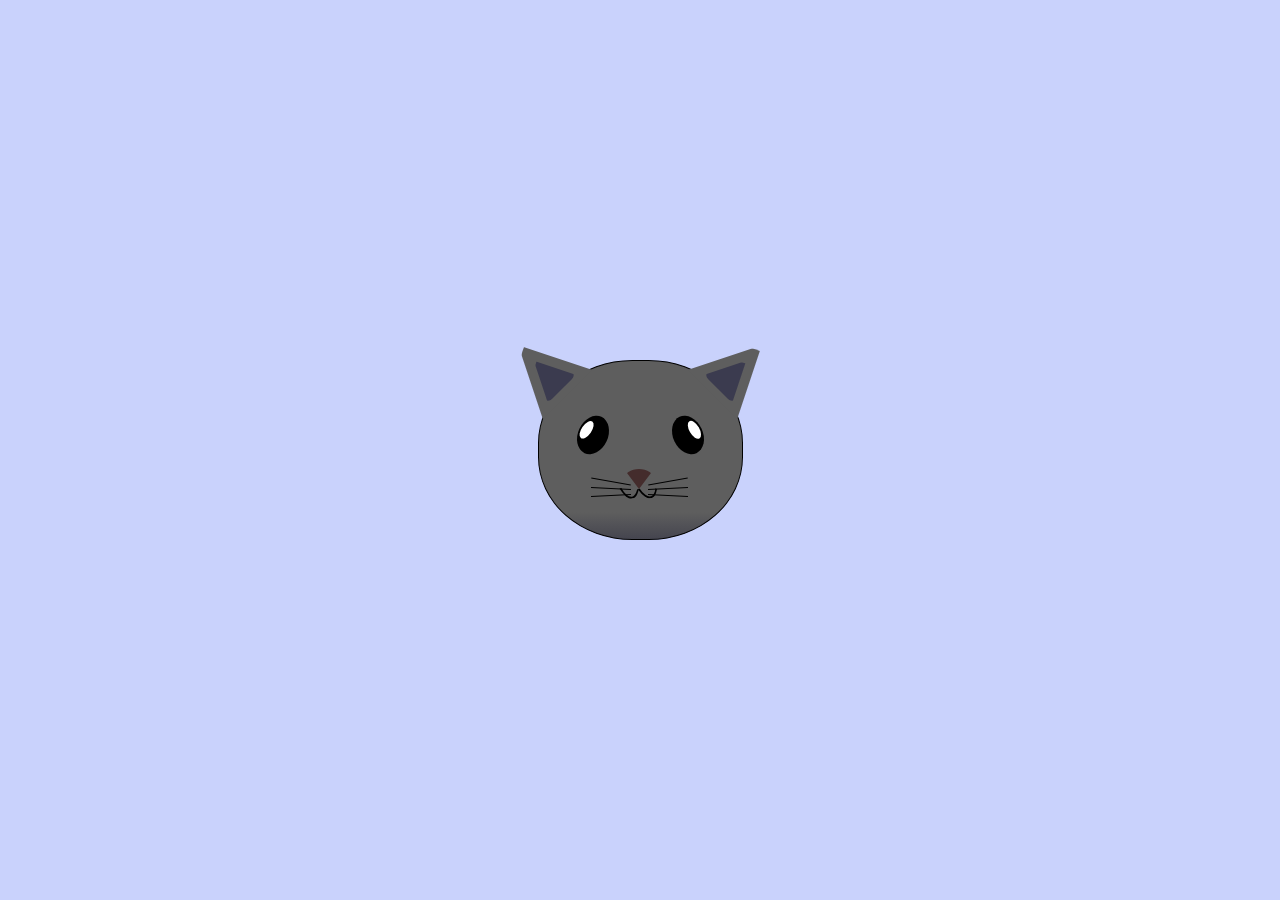
<file: Responsive Web Design Certification/exe-Build-a-Cat-Painting/index.html>
<!DOCTYPE html>
<html lang="en">
<head>
    <meta charset="UTF-8">
    <title>fCC Cat Painting</title>
    <link rel="stylesheet" href="./index.css">
</head>
<body>
    <main>
      <div class="cat-head">
        <div class="cat-ears">
          <div class="cat-left-ear">
            <div class="cat-left-inner-ear"></div>
          </div>
          <div class="cat-right-ear">
            <div class="cat-right-inner-ear"></div>
          </div>
        </div>

        <div class="cat-eyes">
          <div class="cat-left-eye">
            <div class="cat-left-inner-eye"></div>
          </div>
          <div class="cat-right-eye">
            <div class="cat-right-inner-eye"></div>
          </div>
        </div>
        
        <div class="cat-nose"></div>

        <div class="cat-mouth">
          <div class="cat-mouth-line-left"></div>
          <div class="cat-mouth-line-right"></div>
        </div>

        <div class="cat-whiskers">
          <div class="cat-whiskers-left">
            <div class="cat-whisker-left-top"></div>
            <div class="cat-whisker-left-middle"></div>
            <div class="cat-whisker-left-bottom"></div>
          </div>
          <div class="cat-whiskers-right">
            <div class="cat-whisker-right-top"></div>
            <div class="cat-whisker-right-middle"></div>
            <div class="cat-whisker-right-bottom"></div>
          </div>
        </div>

      </div>
    </main>
</body>
</html>
</file>
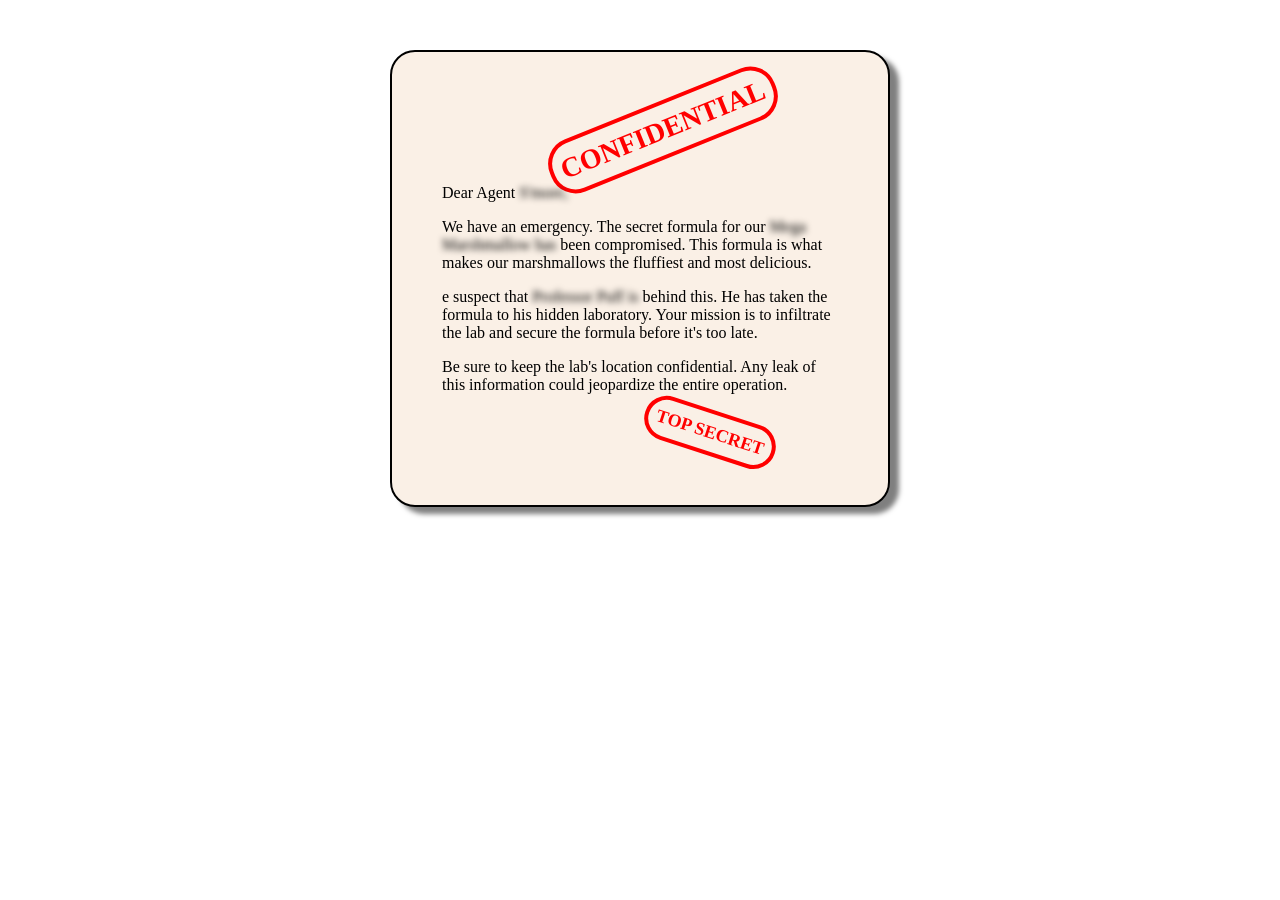
<file: Responsive Web Design Certification/lab-Build-a-Confidential-Email-Page/index.html>
<!DOCTYPE html>
<html lang="en">

<head>
  <meta charset="UTF-8">
  <meta name="viewport" content="width=device-width, initial-scale=1.0">
  <title>Confidential Email</title>
  <link rel="stylesheet" href="index.css"/>
</head>

<body>
  <main class="" id="email">
    <div id="confidential">CONFIDENTIAL</div>
    <p>Dear Agent<span class="blurred "> S'more,</span> </p>
    <p>We have an emergency. The secret formula for our<span class="blurred "> Mega Marshmallow has</span> been compromised. This formula is what makes our marshmallows the fluffiest and most delicious.</p>
    <p>e suspect that <span class="blurred ">Professor Puff is</span> behind this. He has taken the formula to his hidden laboratory. Your mission is to infiltrate the lab and secure the formula before it's too late.</p>
    <p>Be sure to keep the lab's location confidential. Any leak of this information could jeopardize the entire operation.</p>
    <div id="top-secret">TOP SECRET</div>

  </main>
</body>

</html>
</file>
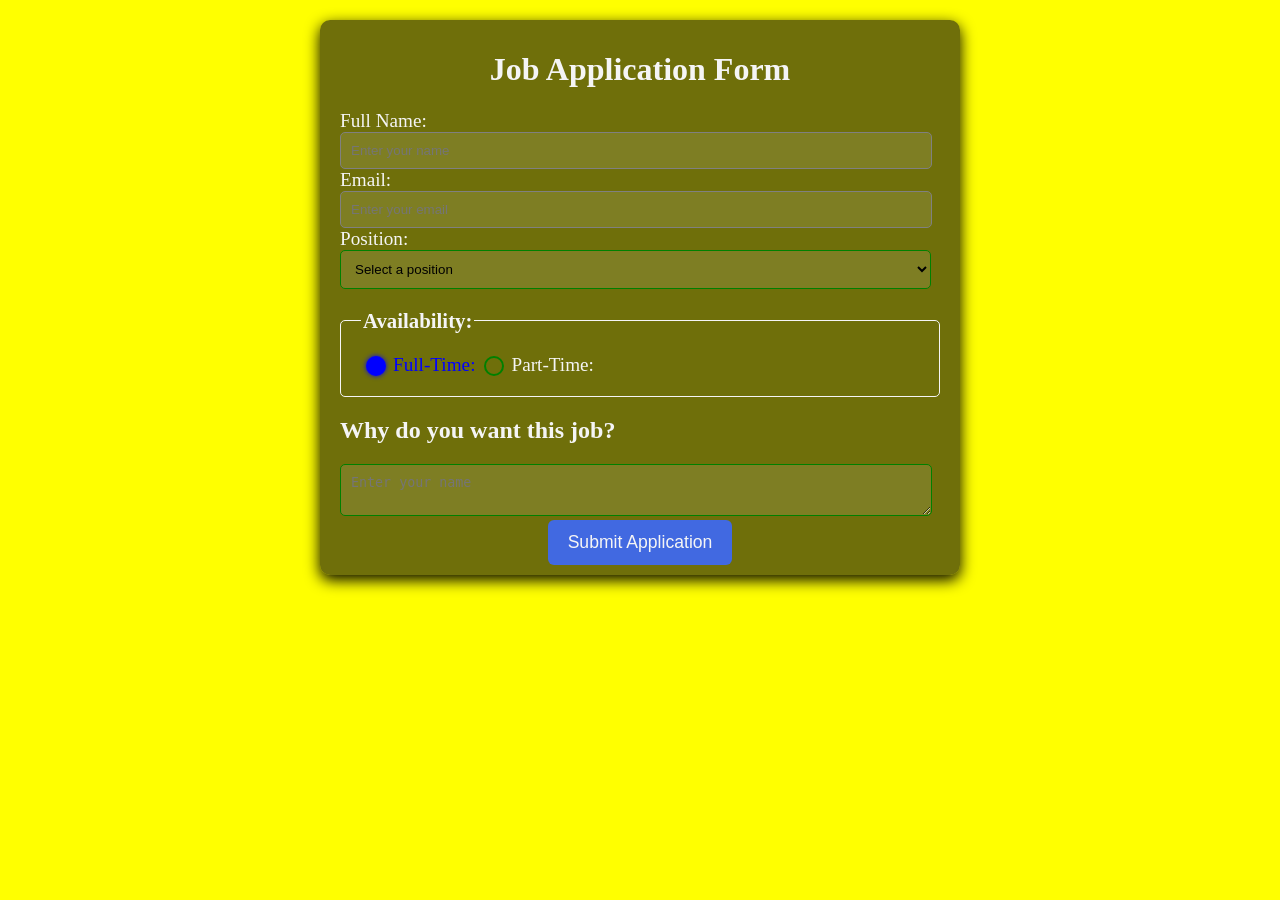
<file: Responsive Web Design Certification/lab-Build-a-Job-Application-Form/index.html>
<!DOCTYPE html>
<html lang="en">
<head>
    <meta charset="utf-8">
    <meta name="viewport" content="width=device-width, initial-scale=1.0">
    <title>Job Application Form</title>
    <link rel="stylesheet" href="index.css" />
</head>
<body>
    <div class="container">
        <h1 class="job-form">Job Application Form</h1>
        <form>

            <label for="name">Full Name:</label>
            <input type="text" id="name" placeholder="Enter your name" />

            <label for="email">Email:</label>
            <input type="email" id="email" placeholder="Enter your email"/>

            <label for="position" class="position-label">Position:</label>
            <select class="select-option" id="position" name="position-label" required>
                <option class="item-option" >Select a position</option>
                <option class="item-option">Devoloper</option>
                <option class="item-option">Designer</option>
                <option class="item-option">Menager</option>
            </select>

            <section>
                <fieldset class="radio-group">
                    <legend>Availability:</legend>

                    <input class="contact-method-radio-btn" type="radio"
                    id="full-time"
                    name="availability"
                    placeholder="Enter your name"
                    checked />
                    <label for="full-time"
                    class="availability">Full-Time:</label>

                    <input class="contact-method-radio-btn" type="radio" 
                    id="part-time" 
                    placeholder="Enter your email"
                    name="availability" />
                    <label for="part-time" class="availability">Part-Time:</label>
                </fieldset>
            </section>

            <h2>Why do you want this job?</h2>
            <textarea id="message" placeholder="Enter your name"></textarea>
            <button class="submit-btn" type="submit">Submit Application</button>
        </form>
    </div>
</body>
</html>
</file>
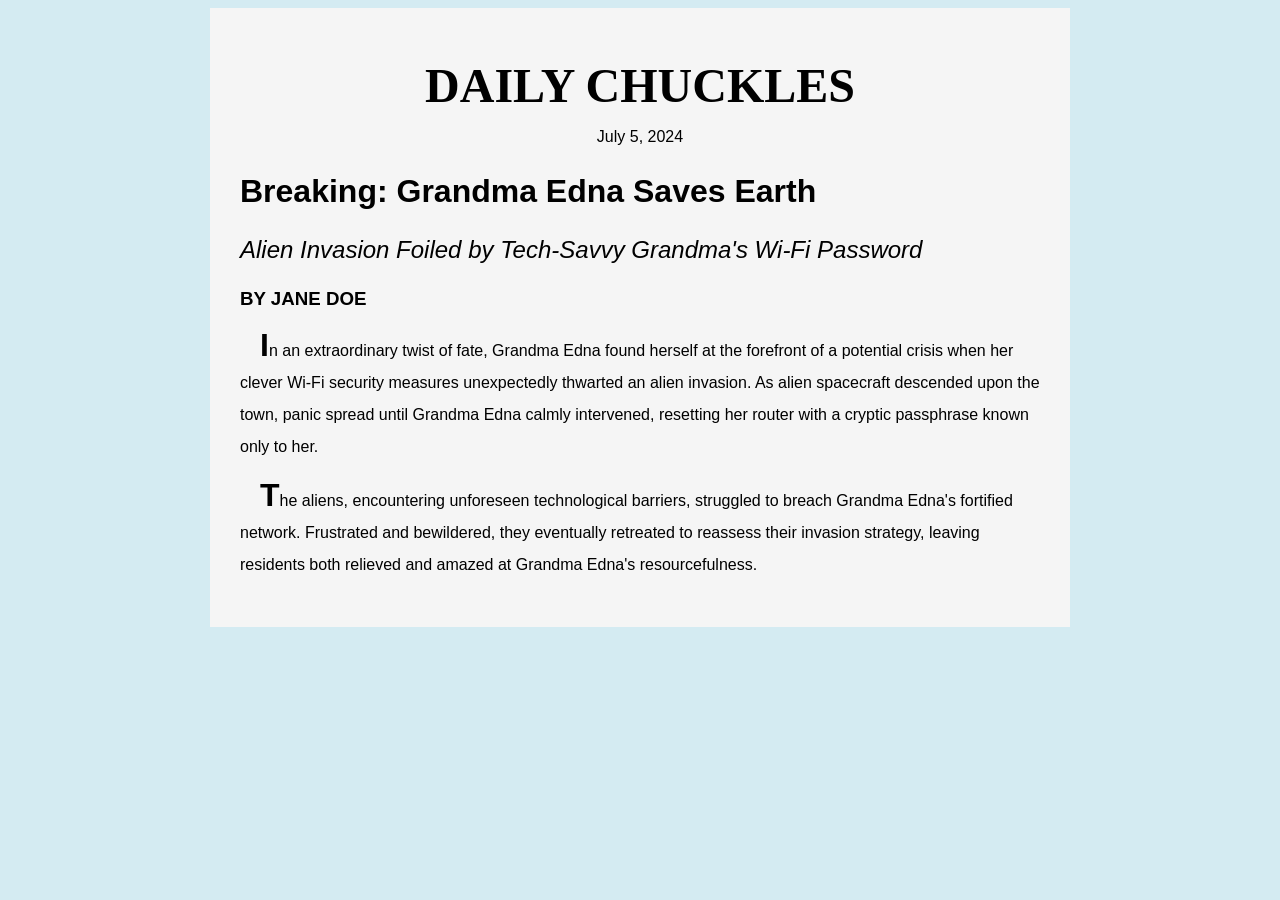
<file: Responsive Web Design Certification/lab-Build-a-Newspaper-Article/index.html>
<!DOCTYPE html>
<html lang="en">
  <head>
    <meta charset="utf-8">
    <meta name="viewport" content="width=device-width, initial-scale=1.0">
    <title>Newspaper Article</title>
    <link rel="stylesheet" href="index.css">
  </head>
  <body>
    <div class="newspaper">
      <h1 class="name">Daily Chuckles</h1>
      <p class="date">July 5, 2024</p>
      <h2 class="headline">Breaking: Grandma Edna Saves Earth</h2>
      <p class="sub-headline">Alien Invasion Foiled by Tech-Savvy Grandma's Wi-Fi Password</p>
      <h3 class="author">By Jane Doe</h3>
      <p class="text">In an extraordinary twist of fate, Grandma Edna found herself at the forefront of a potential crisis when her clever Wi-Fi security measures unexpectedly thwarted an alien invasion. As alien spacecraft descended upon the town, panic spread until Grandma Edna calmly intervened, resetting her router with a cryptic passphrase known only to her.</p>
      <p class="text">The aliens, encountering unforeseen technological barriers, struggled to breach Grandma Edna's fortified network. Frustrated and bewildered, they eventually retreated to reassess their invasion strategy, leaving residents both relieved and amazed at Grandma Edna's resourcefulness.</p>
    </div>
  </body>
</html>
</file>
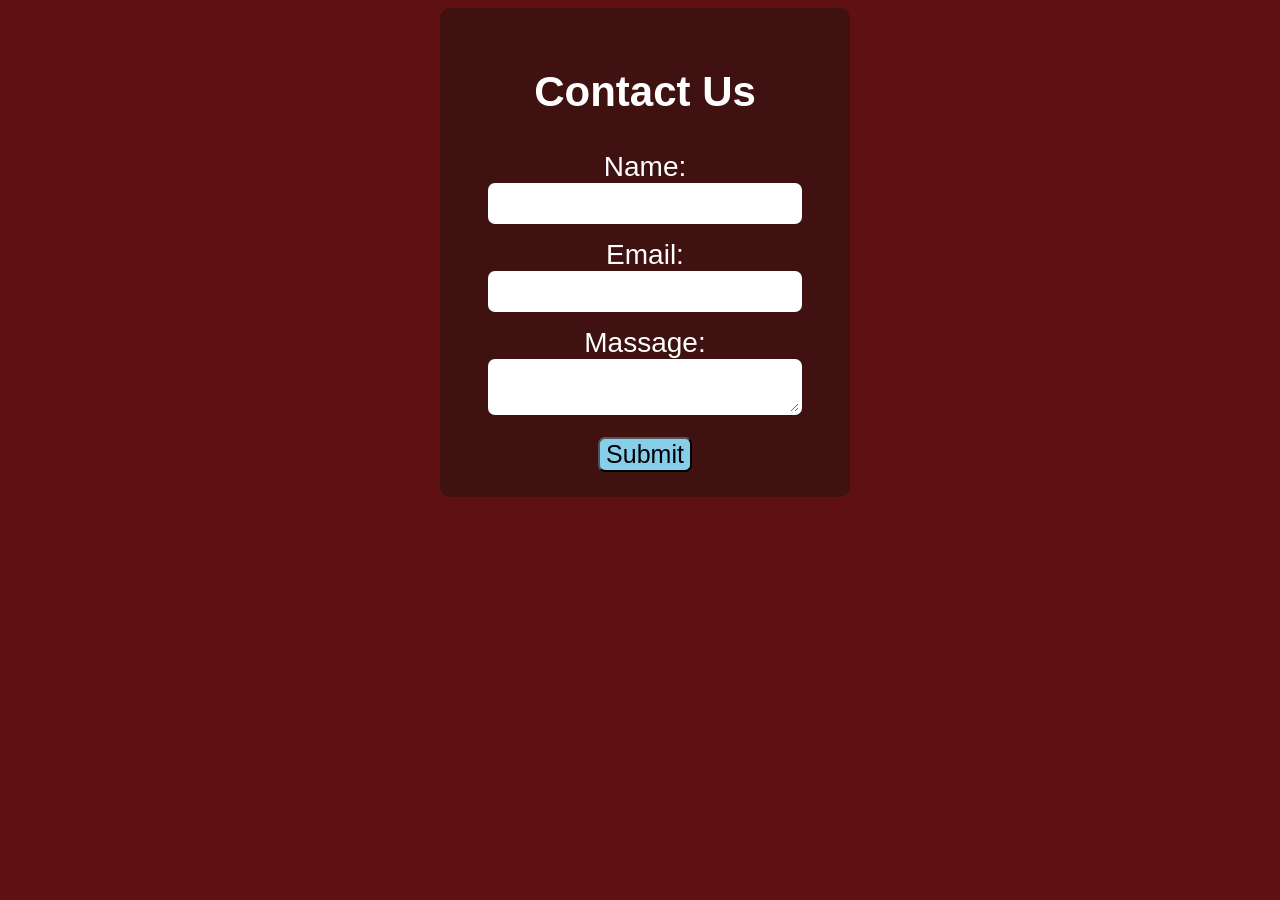
<file: Responsive Web Design Certification/lab-Design-a-Contact Form/index.html>
<!DOCTYPE html>
<html lang="en">

<head>
    <meta charset="utf-8">
    <title>Contact Form</title>
    <link rel="stylesheet" href="index.css">
</head>

<body>
    <div class="container">
        <div class="form-container">
            <form >
                <h2>Contact Us</h2>
                
                <label for="name">Name:</label>
                <input id="name" name="name" type="text" required/>
                <label for="email">Email:</label>
                <input id="email" name="name" type="email" required/>
                <label for="text">Massage:</label>
                <textarea id="text" name="text" type="text" required></textarea>

                <button type="submit">Submit</button>
            </form>
        </div>
        
    </div>
</body>

</html>
</file>
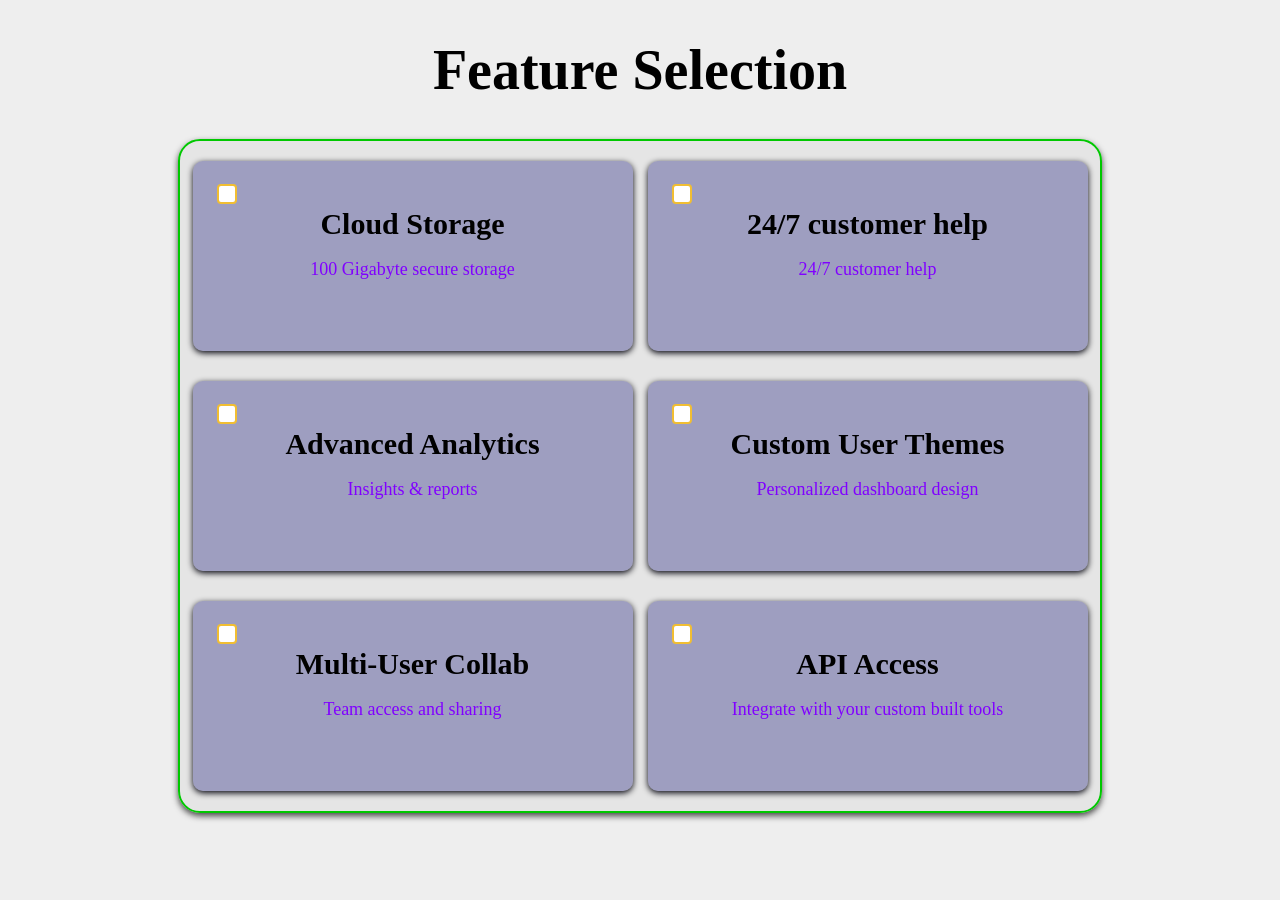
<file: Responsive Web Design Certification/lab-Design-a-Feature-Selection-Page/index.html>
<!DOCTYPE html>
<html lang="en">

<head>
    <meta charset="utf-8">
    <title>Selection Feature Page</title>
    <link rel="stylesheet" href="index.css">
</head>

<body>
    <h1>Feature Selection</h1>
    <div class="feature-card-container">
        
            <label class="feature-card">
                <input  type="checkbox" />Cloud Storage 
                <p>100 Gigabyte secure storage</p>
            </label>  

            <label class="feature-card">
                <input type="checkbox" />24/7 customer help 
                <p>24/7 customer help</p>
            </label> 

            <label class="feature-card">
                <input type="checkbox" />Advanced Analytics 
                <p>Insights & reports</p>
            </label>  

            <label class="feature-card">
                <input type="checkbox" />Custom User Themes 
                <p>Personalized dashboard design</p>
            </label>

            <label class="feature-card">
                <input type="checkbox" />Multi-User Collab 
                <p>Team access and sharing</p>
            </label>  

            <label class="feature-card">
                <input type="checkbox" />API Access 
                <p>Integrate with your custom built tools</p>
            </label>

    </div>
</body>

</html>
</file>
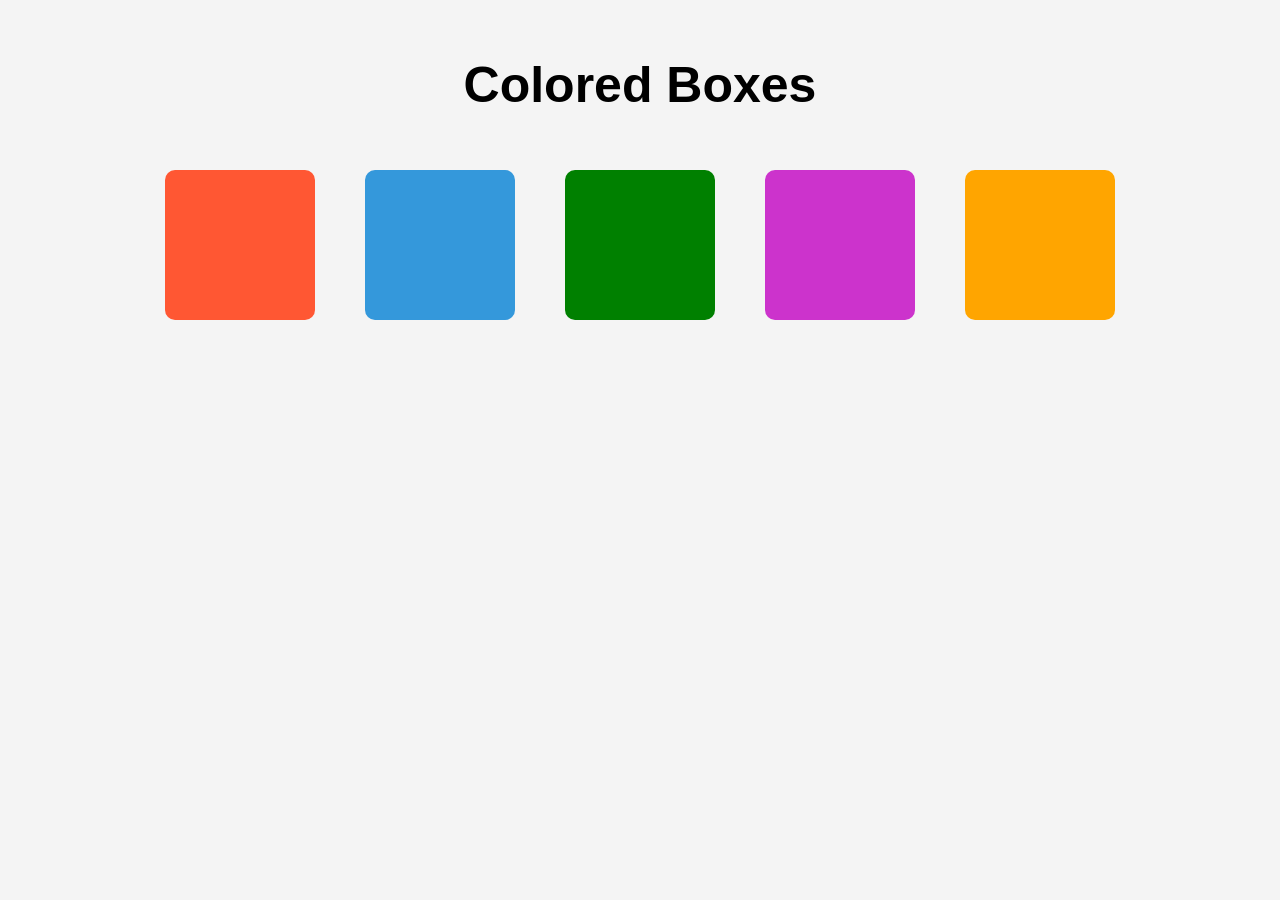
<file: Responsive Web Design Certification/lab-Design-a-Set-of-Colored-Boxes/index.html>
<!DOCTYPE html>
<html lang="en">
<head>
    <meta charset="utf-8">
    <meta name="viewport" content="width=device-width, initial-scale=1.0">
    <title>Colored Boxes</title>
    <link rel="stylesheet" href="index.css" />
</head>
<body>

    <h1>Colored Boxes</h1>
    <div class="color-grid">
        <div class="color-box color1"></div>
        <div class="color-box color2"></div>
        <div class="color-box color3"></div>
        <div class="color-box color4"></div>
        <div class="color-box color5"></div>
    </div>

</body>
</html>
</file>
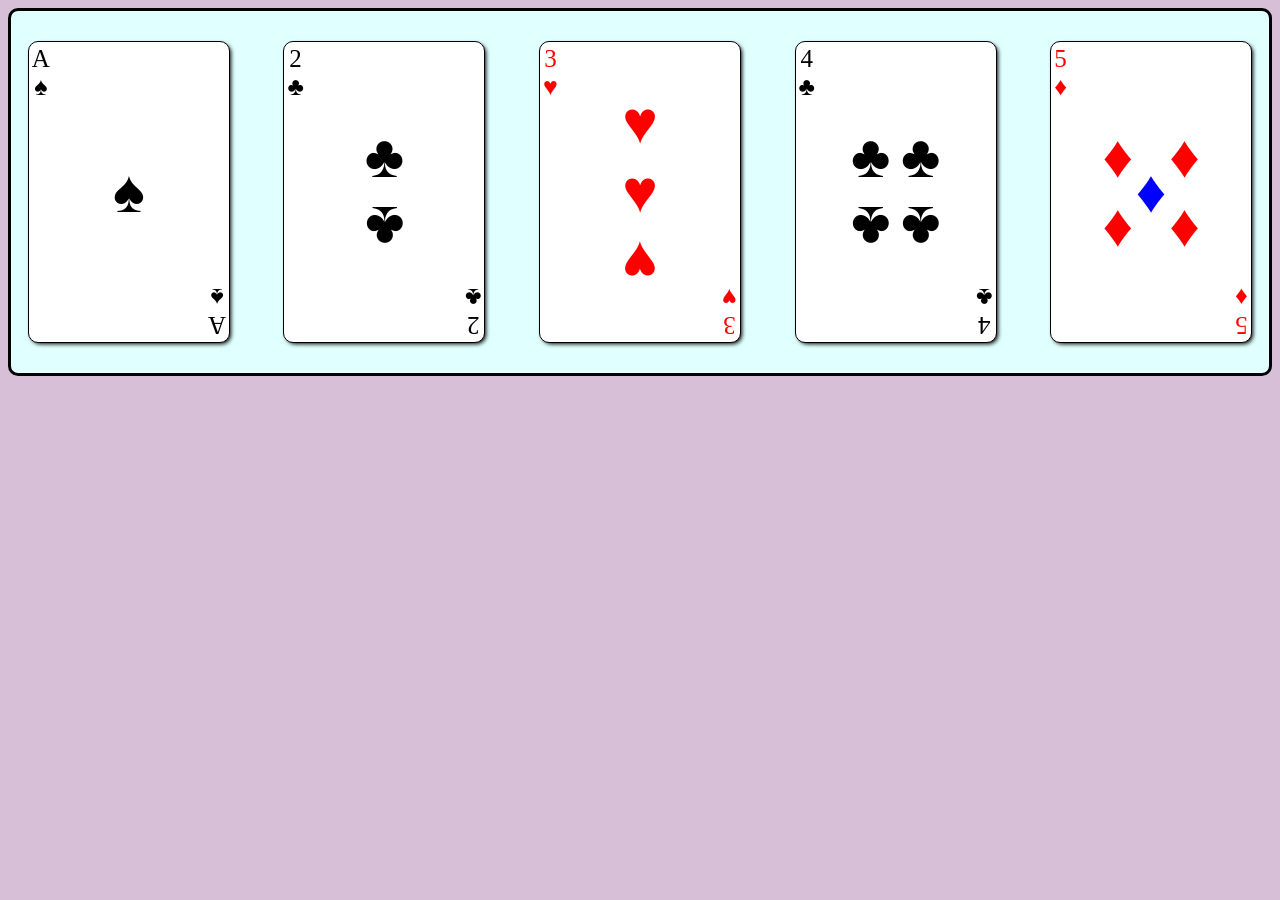
<file: Responsive Web Design Certification/Project-Build-a-Page-of-Playing-Cards/index.html>
<!DOCTYPE html>
<html lang="en">

<head>
  <meta charset="UTF-8">
  <meta name="viewport" content="width=device-width, initial-scale=1.0">
  <title>Playing Cards</title>
  <link rel="stylesheet" href="index.css" />
</head>

<body>
  <main id="playing-cards">
    <div class="card">
      <div class="left">
        <p>A</P>
        <p>♠</P>
      </div>
      <div class="middle">
        <p>♠</P>
      </div>
      <div class="right element-180">
        <p>A</P>
        <p>♠</P>
      </div>
    </div>

    <div class="card">
      <div class="left">
        <p>2</P>
        <p>♣</P>
      </div>
      <div class="middle">
        <p>♣</P>
        <p class="element-180">♣</P>
      </div>
      <div class="right element-180">
        <p>2</P>
        <p>♣</P>
      </div>

    </div><div class="card red-element">
      <div class="left">
        <p>3</P>
        <p>♥ </P>
      </div>
      <div class="middle">
        <p >♥ </P>
        <p>♥ </P>
        <p class="element-180">♥ </P>
      </div>
      <div class="right element-180">
        <p>3</P>
        <p>♥ </P>
      </div>

    </div><div class="card">
      <div class="left">
        <p>4</P>
        <p>♣</P>
      </div>
      <div class="middle four-simble">
        <p>♣</P>
        <p class="element-180">♣</P>
        <p>♣</P>
        <p class="element-180">♣</P>
      </div>
      <div class="right element-180">
        <p>4</P>
        <p>♣</P>
      </div>

    </div><div class="card red-element">
      <div class="left">
        <p>5</P>
        <p>♦</P>
      </div>

      <div class="middle five-simble">
        <div class="row">
          <p>♦</P>
          <p>♦</P>
          </div>

        <div class="row">
          <p class="middle-element">♦</P>
        </div>

        <div class="row">
          <p>♦</P>
          <p>♦</P>
        </div>
      </div>
      <div class="right element-180">
        <p>5</P>
        <p>♦</P>
      </div>
    </div>
  </main>
</body>

</html>
</file>
<file: Responsive Web Design Certification/exe-Build-a-Cat-Painting/index.css>
* {
  box-sizing: border-box;
}

body {
  background-color: #c9d2fc;
}

.cat-head {
  position: absolute;
  right: 0;
  left: 0;
  top: 0;
  bottom: 0;
  margin: auto;
  background: linear-gradient(#5e5e5e 85%, #45454f 100%);
  width: 205px;
  height: 180px;
  border: 1px solid #000;
  border-radius: 46%;
}

.cat-left-ear {
  position: absolute;
  top: -26px;
  left: -31px;
  z-index: 1;
  border-top-left-radius: 90px;
  border-top-right-radius: 10px;
  transform: rotate(-45deg);
  border-left: 35px solid transparent;
  border-right: 35px solid transparent;
  border-bottom: 70px solid #5e5e5e;
}

.cat-right-ear {
  position: absolute;
  top: -26px;
  left: 163px;
  z-index: 1;
  transform: rotate(45deg);
  border-top-left-radius: 90px;
  border-top-right-radius: 10px;
  border-left: 35px solid transparent;
  border-right: 35px solid transparent;
  border-bottom: 70px solid #5e5e5e;
}

.cat-left-inner-ear {
  position: absolute;
  top: 22px;
  left: -20px;
  border-top-left-radius: 90px;
  border-top-right-radius: 10px;
  border-bottom-right-radius: 40%;
  border-bottom-left-radius: 40%;
  border-left: 20px solid transparent;
  border-right: 20px solid transparent;
  border-bottom: 40px solid #3b3b4f;
}

.cat-right-inner-ear {
  position: absolute;
  top: 22px;
  left: -20px;
  border-top-left-radius: 90px;
  border-top-right-radius: 10px;
  border-bottom-right-radius: 40%;
  border-bottom-left-radius: 40%;
  border-left: 20px solid transparent;
  border-right: 20px solid transparent;
  border-bottom: 40px solid #3b3b4f;
}

.cat-left-eye {
  position: absolute;
  top: 54px;
  left: 39px;
  border-radius: 60%;
  transform: rotate(25deg);
  width: 30px;
  height: 40px;
  background-color: #000;
}

.cat-right-eye {
  position: absolute;
  top: 54px;
  left: 134px;
  border-radius: 60%;
  transform: rotate(-25deg);
  width: 30px;
  height: 40px;
  background-color: #000;
}

.cat-left-inner-eye {
  position: absolute;
  top: 8px;
  left: 2px;
  width: 10px;
  height: 20px;
  transform: rotate(10deg);
  background-color: #fff;
  border-radius: 60%;
}

.cat-right-inner-eye {
  position: absolute;
  top: 8px;
  left: 18px;
  transform: rotate(-5deg);
  width: 10px;
  height: 20px;
  background-color: #fff;
  border-radius: 60%;
}

.cat-nose {
  position: absolute;
  top: 108px;
  left: 85px;
  border-top-left-radius: 50%;
  border-bottom-right-radius: 50%;
  border-bottom-left-radius: 50%;
  transform: rotate(180deg);
  border-left: 15px solid transparent;
  border-right: 15px solid transparent;
  border-bottom: 20px solid #442c2c;
}

.cat-mouth div {
  width: 30px;
  height: 50px;
  border: 2px solid #000;
  border-radius: 190%/190px 150px 0 0;
  border-color: black transparent transparent transparent;
}

.cat-mouth-line-left {
  position: absolute;
  top: 88px;
  left: 74px;
  transform: rotate(170deg);
}

.cat-mouth-line-right {
  position: absolute;
  top: 88px;
  left: 91px;
  transform: rotate(165deg);
}

.cat-whiskers-left div {
  width: 40px;
  height: 1px;
  background-color: #000;
}

.cat-whiskers-right div {
  width: 40px;
  height: 1px;
  background-color: #000;
}

.cat-whisker-left-top {
  position: absolute;
  top: 120px;
  left: 52px;
  transform: rotate(10deg);
}

.cat-whisker-left-middle {
  position: absolute;
  top: 127px;
  left: 52px;
  transform: rotate(3deg);
}

.cat-whisker-left-bottom {
  position: absolute;
  top: 134px;
  left: 52px;
  transform: rotate(-3deg);
}

.cat-whisker-right-top {
  position: absolute;
  top: 120px;
  left: 109px;
  transform: rotate(-10deg);
}

.cat-whisker-right-middle {
  position: absolute;
  top: 127px;
  left: 109px;
  transform: rotate(-3deg);
}

.cat-whisker-right-bottom {
  position: absolute;
  top: 134px;
  left: 109px;
  transform: rotate(3deg);
  
}
</file>
<file: Responsive Web Design Certification/lab-Build-a-Confidential-Email-Page/index.css>
body{
}

#email{
  padding: 50px;
  margin-top: 50px;
  width: 500px;
  border: 2px solid black;
  margin: 50px auto;
  background-color: #FAF0E6;
  border-radius: 25px;
  box-shadow: 9px 7px 5px 0 rgba(0, 0, 0, 0.5);
  box-sizing: border-box;
}
#confidential{
  display: inline-block;
  padding: 8px 8px;
  margin-bottom: 10px;
  margin-left: 100px;
  border: 4px solid red;
  border-radius: 26px;
  color: red;
  font-size: 28px;
  font-weight: bold;
  transform: rotate(-22deg);

}

#top-secret{
  display: inline-block;
  padding: 8px 8px;
  margin: 0 0 0 10px;
  margin-left: 200px;
  border: 4px solid red;
  border-radius: 26px;
  color: red;
  font-weight: bold;
  font-size: 18px;
  transform: rotate(18deg);
}

.blurred{
  filter: blur(3px);
}
</file>
<file: Responsive Web Design Certification/lab-Build-a-Job-Application-Form/index.css>
/* /* body{
  background-color:yellow;
  color: whitesmoke;
  
}

.container{
  background-color: #1111119a;
  width: 80%;
  max-width: 600px;
  border-radius: 10px;
  margin: 20px auto;
  padding: 10px 20px;
  box-shadow: 0 5px 15px black;
}

h1{
  text-align: center;
}

input:focus, 
textarea:focus{
  outline: none;
  border-color: yellow;
}

input:invalid,
select:invalid,
textarea:invalid {
  border: 2px solid red;
}

button:hover{
  background-color: midnightblue;
  color: whitesmoke;
}

.radio-group input[type="radio"]:cheaked{
  border-color: red;
  background-color: red;
  box-shadow: 0 0 5px red;
}

button:checked{
  background-color: midnightblue;
  color: red;
}
fieldset {
  border: 1px solid whitesmoke;
  border-radius: 5px;
  margin: 20px 0;
  padding: 20px;
}
fieldset legend {
  font-size: 1.3rem;
  font-weight: 600;
}
label {
  font-size: 1.2rem;
}

input:valid,
select:valid,
textarea:valid {
  border-color: green;
}

.radio-group input[type="radio"]:checked{
  background-color: green;
  border-color: red;
}

.radio-group input[type="radio"]:checked{
  box-shadow: 0 0 5px whitesmoke; 
}

.submit-btn {
  cursor: pointer;
  background-color: royalblue;
  color: whitesmoke;
  border: none;
  border-radius: 6px;
  padding: 12px 20px;
  font-size: 1.1rem;
  display: block;
  margin: auto;
}

input:not(contact-method-radio-btn),
textarea {
  background-color: #ffffff1a;
  width: 95%;
  border: 1px solid gray;
  border-radius: 5px;
  padding: 10px;
}

.contact-method-radio-btn {
  appearance: none;
  width: 20px;
  height: 20px;
  border-radius: 50%;
  border: 2px solid gray;
  vertical-align: bottom;
}
.select-option{
  background-color: #ffffff1a;
  width: 591px;
  border: 1px solid gray;
  border-radius: 5px;
  padding: 10px;
}

.radio-group input[type="radio"]:checked{
  box-shadow: 0 0 5px orange; 
}

.radio-group input[type="radio"]:checked + label {
    color: blue;
}

input:first-of-type {
    background-color: whitesmoke;
}

.radio-group input[type="radio"]:checked {
    border-color: blue;
    background-color: blue;
    box-shadow: 0 0 5px blue;
}
 */
body {
  background-color: yellow;
  color: whitesmoke;
}

.container {
  background-color: #1111119a;
  width: 80%;
  max-width: 600px;
  border-radius: 10px;
  margin: 20px auto;
  padding: 10px 20px;
  box-shadow: 0 5px 15px black;
}

h1 {
  text-align: center;
}

input:focus,
textarea:focus {
  outline: none;
  border-color: yellow;
}

input:invalid,
select:invalid,
textarea:invalid {
  border: 2px solid red;
}

input:valid,
select:valid,
textarea:valid {
  border-color: green;
}

button:hover {
  background-color: midnightblue;
  color: whitesmoke;
}

.radio-group input[type="radio"]:checked {
  border-color: blue;
  background-color: blue;
  box-shadow: 0 0 5px blue;
}

.radio-group input[type="radio"]:checked + label {
  color: blue;
}

input:first-of-type {
  background-color: whitesmoke;
}

.submit-btn {
  cursor: pointer;
  background-color: royalblue;
  color: whitesmoke;
  border: none;
  border-radius: 6px;
  padding: 12px 20px;
  font-size: 1.1rem;
  display: block;
  margin: auto;
}

input:not(.contact-method-radio-btn),
textarea {
  background-color: #ffffff1a;
  width: 95%;
  border: 1px solid gray;
  border-radius: 5px;
  padding: 10px;
}

.contact-method-radio-btn {
  appearance: none;
  -webkit-appearance: none;
  width: 20px;
  height: 20px;
  border-radius: 50%;
  border: 2px solid gray;
  vertical-align: bottom;
  background-color: transparent;
  cursor: pointer;
}

.select-option {
  background-color: #ffffff1a;
  width: 591px;
  border: 1px solid gray;
  border-radius: 5px;
  padding: 10px;
}

fieldset {
  border: 1px solid whitesmoke;
  border-radius: 5px;
  margin: 20px 0;
  padding: 20px;
}

fieldset legend {
  font-size: 1.3rem;
  font-weight: 600;
}

label {
  font-size: 1.2rem;
}
</file>
<file: Responsive Web Design Certification/lab-Build-a-Newspaper-Article/index.css>
html{
  font-size: 24px;
}

body{
  background-color: #D4EBF2;
}

.newspaper{
  background-color: whitesmoke;
  font-size: 16px;
  font-family: "Open Sans", sans-serif;
  margin: auto;
  padding: 30px;
  width: 800px;
}

.name{
  font-size: 2rem;
  text-align: center;
  margin: 20px 0 15px;
  font-family: "Times New Roman", serif;
}

.date{
  text-align: center;
  margin: 0;
}

.name, .author{
  text-transform: uppercase;
}

.headline {
  font-weight: bold;
  font-size: 2em;
}

.sub-headline{
  font-weight: 100;
  font-size: 1.5em;
  font-style: italic;
}

.author{
  font-weight: bold;
}

.text{
  text-indent: 20px;
  line-height: 2em;
}

.text::first-letter {
  font-weight: bold;
  font-size: 2em;
}
</file>
<file: Responsive Web Design Certification/lab-Design-a-Contact Form/index.css>
body{
  background-color: #5f1111;
  font-family: arial;
  color: white;
  font-size: 28px;
  text-align: center;
}

.container{
  /* display: block; */
  margin: auto;
  max-width: 400px;
  /* background-color: #9f1111; */

}

.form-container{
  border-radius: 10px;
  /* margin: auto; */
  background-color: #3f1111;
  padding: 25px;
  width: 90%;

}

input, textarea{
  width: 80%;
  padding: 10px;
  margin: 0 0 15px 0;
  border-radius: 7px;
  border: 3px solid white;
}


label{
  /* background-color: blue; */
  margin: 20px;
  color: white;
}

button{
  background-color: skyblue;
  font-size: 25px;
  border-radius: 7px;
}

button:hover{
  background-color: blue;
  color: white;
}
</file>
<file: Responsive Web Design Certification/lab-Design-a-Feature-Selection-Page/index.css>
body{
  background-color: #eee;
  color: #000;
  font-size: 28px;
  text-align: center;
}

h1 {
  text-align: center;
  font-weight: bold;
}

p{
  font-size: 18px;
  font-family: nato;
  color: #8000ff;
  font-weight: normal;
}

label {
  display: block;
  cursor: pointer;
  margin: auto;
  text-align: center;
  font-size: 30px;
  font-weight: bold;
}


.feature-card {
  width: 400px;
  height: 150px;
  background-color: #1175;
  display: block;
  padding: 20px;
  border-radius: 10px;
  box-shadow: 0 2px 6px rgba(1, 1, 10, 1);
  margin: 10px auto;
  cursor: pointer;

}

.feature-card:hover {
  box-shadow: 0 3px 6px rgba(255, 255, 0, 0.7);
  border: 2px solid rgb(255, 200, 0);
}

.feature-card-container{
  display: grid;
  grid-template-columns: repeat(2, 1fr);
  gap: 10px;
  margin: 0 auto;
  padding: 10px;
  max-width: 900px;
  box-shadow: 0 3px 6px rgba(0, 0, 0, 0.7);
  border-radius: 22px;
  border: 2px solid rgb(0, 200, 0);
  background-color: rgba(190, 190, 190, 0.2);


}

input[type='checkbox'] {
  display: block;
  width: 20px;
  height: 20px;
  appearance: none;
  cursor: pointer;
  border: 2px solid #f1be32;
  border-radius: 4px;
  background-color: white;
  transition: all 0.3s;
  vertical-align: middle;
}


input[type="checkbox"]:checked {
  background-color: #f1be32;
  border: 2px solid #e2a60d;
}

input[type="checkbox"]:checked {
  background-color: #f1be32;
  border-color: #e2a60d;
}

input[type="checkbox"]:checked {
  background-color: #007bff;
  border-color: #007bff;
}

input[type="checkbox"]:checked::after {
  content: "✓";
  display: block;
  text-align: center;
  color: white;
  line-height: 20px;
}
</file>
<file: Responsive Web Design Certification/lab-Design-a-Set-of-Colored-Boxes/index.css>
body {
  background-color: #f4f4f4;
  text-align: center;
  font-family: arial;
  font-size: 25px;
}
h1{
  margin: 56px;
}

.color-grid {
  display: flex;
  justify-content: center;
  gap: 50px;
}

.color-box {
  width: 150px;
  height: 150px;
  border-radius: 10px;
}

.color1 {
  background-color: #ff5733;
}

.color2 {
  background-color: rgb(52, 152, 219);
}

.color3 {
  background-color: green;
}

.color4 {
  background-color: hsl(300, 60%, 50%);
}

.color5 {
  background-color: orange;
}
</file>
<file: Responsive Web Design Certification/Project-Build-a-Page-of-Playing-Cards/index.css>
body{
  background-color: 	#D8BFD8;
}

p{
  margin: 0 auto;
  padding: 0;
}

#playing-cards{
  display: flex;
  border: 3px solid black;
  /* width: 100%;
  height: 100%; */
  background-color: 	#E0FFFF;
  margin: 0 auto;
  justify-content: center;
  align-items: center;
  flex-wrap: wrap;
  gap: 20px;
  border-radius: 10px;

}

.card{
  display: flex;
  justify-content: space-between;
  border: 1px solid black;
  width: 200px;
  height: 300px;
  margin: 30px auto;
  box-shadow: 2px 2px 4px -1px black;
  border-radius: 10px;
  background-color: 	#ffffff;

}

.left{
  align-self: flex-start;
  font-size: 25px;
  text-align: center;
  padding: 3px;
}

.middle{
  display: flex;
  flex-direction: column;
  align-self: center;
  font-size: 60px;
}

.right{
  font-size: 25px;
  align-self: flex-end;
  /* transform: rotate(180deg); */
  text-align: center;
  padding: 3px;
}

.element-180{
  transform: rotate(180deg);
}

.red-element{
  color: red;
}

.four-simble{
  display: flex;
  flex-wrap: wrap;
  justify-content: center;
  align-items: center;
  width: 50%;
  height: 50%;
  margin: 0 auto;
}

.five-simble{
  display: flex;
  flex-wrap: wrap;
  justify-content: center;
  align-items: center;
  width: 50%;
  height: 50%;
  margin: 0 auto;
}

.middle-element{
  color: blue;
  display: flex;
  flex-wrap: wrap;
  justify-content: center;
  align-items: center;
  width: 70%;
  height: 70%;
  margin: 0 auto;
  gap: 10px 10px;
}
</file>
